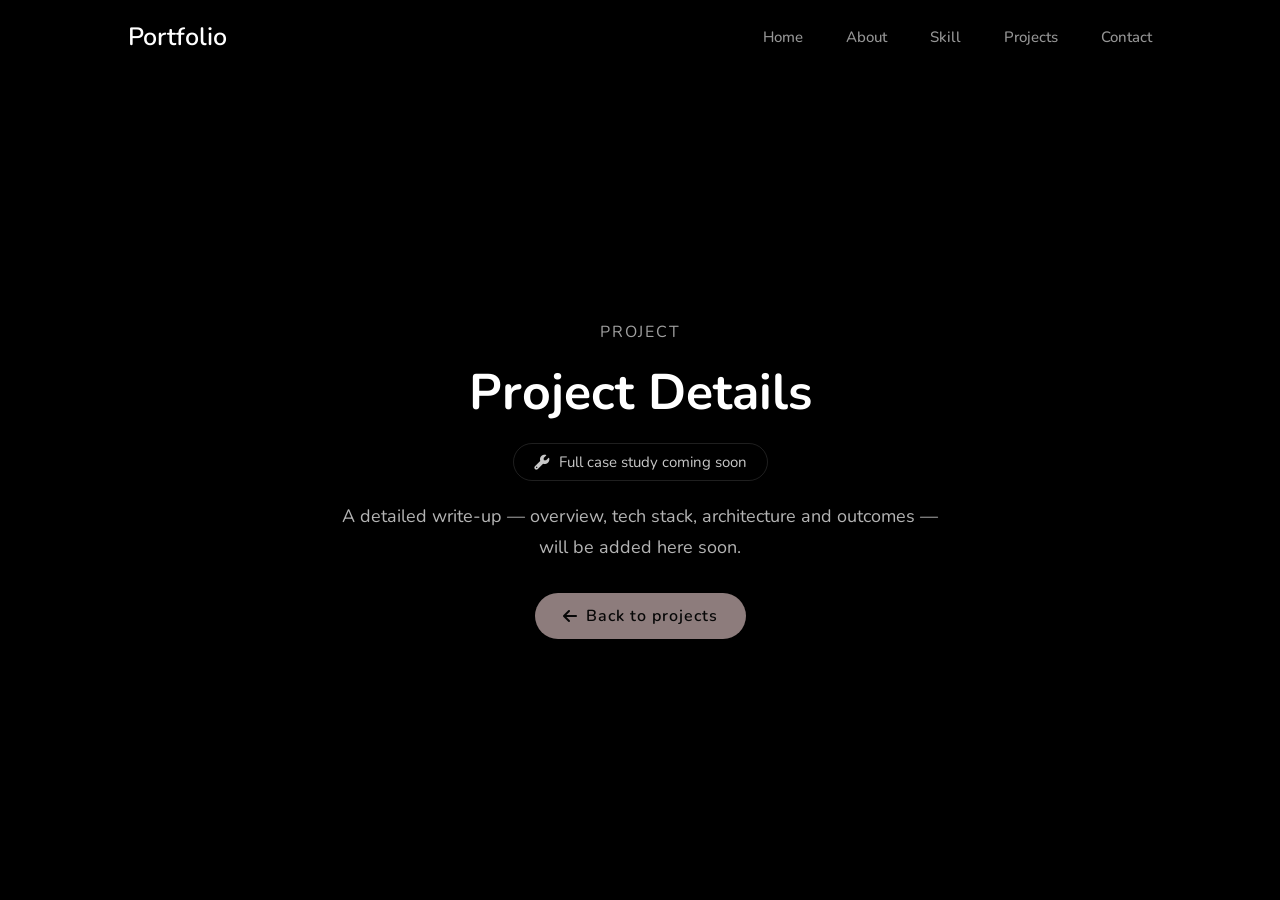
<file: project-details.html>
<!DOCTYPE html>
<html lang="en">
<head>
    <meta charset="UTF-8">
    <meta name="viewport" content="width=device-width, initial-scale=1.0">
    <title>Project Details | Portfolio</title>
    <link rel="stylesheet" href="style.css?v=12">
    <link rel="stylesheet" href="mediaquerries.css?v=12">
    <link rel="stylesheet" href="https://cdnjs.cloudflare.com/ajax/libs/font-awesome/6.5.2/css/all.min.css" crossorigin="anonymous" referrerpolicy="no-referrer" />
    <style>
        .pd-wrapper{
            min-height: 100vh;
            display: flex;
            flex-direction: column;
            align-items: center;
            justify-content: center;
            text-align: center;
            padding: 12rem 9% 6rem;
            gap: 2rem;
        }
        .pd-tag{
            font-size: 1.6rem;
            letter-spacing: 2px;
            text-transform: uppercase;
            color: rgb(160, 160, 160);
        }
        .pd-wrapper h1{
            font-size: 5rem;
            line-height: 1.2;
        }
        .pd-wrapper h1 span{ color: beige; }
        .pd-wrapper p{
            font-size: 1.8rem;
            color: rgb(180, 180, 180);
            max-width: 60rem;
            line-height: 1.7;
        }
        .pd-badge{
            display: inline-flex;
            align-items: center;
            gap: 1rem;
            font-size: 1.5rem;
            color: rgb(200, 200, 200);
            border: 1px solid rgba(255,255,255,0.12);
            border-radius: 40px;
            padding: 0.8rem 2rem;
        }
        .pd-back{
            margin-top: 1rem;
            display: inline-flex;
            align-items: center;
            gap: 0.8rem;
        }
        /* keep nav as inline links on this standalone page (no hamburger/JS here) */
        @media (max-width: 992px){
            .navbar{
                position: static;
                display: flex;
                flex-direction: row;
                flex-wrap: wrap;
                justify-content: flex-end;
                width: auto;
                padding: 0;
                background: transparent;
                border: none;
                box-shadow: none;
            }
            .navbar a{ margin: 0 0 0 1.5rem; font-size: 1.4rem; }
        }
    </style>
</head>
<body>
    <header class="header">
        <a href="index.html#home" class="logo">Portfolio</a>
        <nav class="navbar">
            <a href="index.html#home">Home</a>
            <a href="index.html#about">About</a>
            <a href="index.html#skills">Skill</a>
            <a href="index.html#project">Projects</a>
            <a href="index.html#contact">Contact</a>
        </nav>
    </header>

    <main class="pd-wrapper">
        <span class="pd-tag" id="pd-tag">Project</span>
        <h1 id="pd-title">Project Details</h1>
        <span class="pd-badge"><i class="fa-solid fa-wrench"></i> Full case study coming soon</span>
        <p id="pd-desc">A detailed write-up — overview, tech stack, architecture and outcomes —
            will be added here soon.</p>
        <a href="index.html#project" class="btn pd-back"><i class="fa-solid fa-arrow-left"></i> Back to projects</a>
    </main>

    <script>
        (function () {
            var projects = {
                "1": {
                    tag: "Generative AI",
                    title: "AI Technical Assistant",
                    desc: "A Retrieval-Augmented Generation (RAG) assistant for a commodity-trading platform, built on Azure OpenAI and Azure AI Search. It grounds GPT-4o responses in enterprise documentation, release notes and troubleshooting guides to give support teams accurate, context-aware answers."
                },
                "2": {
                    tag: "Data Engineering",
                    title: "Cloud Data Migration",
                    desc: "Migration of 20+ data workflows from an on-prem Oracle EDW to Azure, rebuilt as modular Databricks + PySpark + Delta Lake pipelines on ADLS Gen2 using a Medallion architecture — enabling faster, cleaner and more traceable analytics."
                },
                "3": {
                    tag: "Data Analytics",
                    title: "Inside Airbnb Analytics",
                    desc: "Analytical dashboards and KPI reporting on Airbnb listings across multiple markets for a non-profit, using exploratory data analysis and benchmarking to surface pricing opportunities and performance trends."
                }
            };
            var params = new URLSearchParams(window.location.search);
            var id = params.get('id');
            var p = projects[id];
            if (p) {
                document.getElementById('pd-tag').textContent = p.tag;
                document.getElementById('pd-title').textContent = p.title;
                document.getElementById('pd-desc').textContent = p.desc;
                document.title = p.title + ' | Bhavik Gaur';
            }
        })();
    </script>
</body>
</html>
</file>
<file: style.css>
@import url('https://fonts.googleapis.com/css2?family=Nunito:ital,wght@0,200..1000;1,200..1000&display=swap');

*
{
    margin: 0;
    padding: 0;
    box-sizing: border-box;
    text-decoration: none;
    border: none;
    outline: none;
   
    font-family: 'nunito' , sans-serif;
}

:root{

    --bg-color: rgb(0, 0, 0);
    --snd-bf-color: rgb(206, 206, 212);
    --text-color: rgb(255, 255, 255);
    --main-color: rgb(190, 190, 190);

}
html{
    font-size: 62.5%;
    overflow-x: hidden;
    scroll-behavior: smooth;
    scroll-padding-top: 7rem;
}
body
{
    
    color: var(--text-color);
    background: var(--bg-color);
}

section{
    min-height: 100vh;
    padding: 10rem 9% 5rem;
}

.header
{
    position: fixed;
    top: 0;
    left: 0;
    width: 100%;
    padding: 20px 10%;
    background: var(--bg-color);
    display: flex;
    justify-content: space-between;
    align-items: center;
    z-index: 100;

}
.logo{
    position: relative;
    font-size: 2.5rem;
    color: var(--text-color);
    cursor: default;
    text-decoration: none;
    font-weight: 600;
    opacity: 0;
    animation: slideRight 1s ease forwards;
}

.navbar a{
    display: inline-block;
    position: relative;
    font-size: 1.5rem;
    color: rgb(150, 150, 150);
    text-decoration: none;
    font-weight: 500;
    margin-left: 4rem;
    transition: .3s;
    opacity: 0;
    animation: slideTop .5s ease forwards;
    animation-delay: calc(.2s * var(--i));
}

.navbar a:hover,
.navbar a.active {
    color: var(--text-color);
}

.navbar a.active::after {
    content: "";
    position: absolute;
    left: 0;
    bottom: -6px;
    width: 100%;
    height: 2px;
    background: var(--text-color);
}
#menu-icon{
    font-size: 3.6rem;
    color: var(--text-color);
    display: none;
}

.home{
    min-height: 100vh;
    padding-top: 12rem;
    justify-content: space-around;
    display: flex;
    align-items: center;
   
}
.home-content h3{
    font-size: 3.2rem;
    font-weight: 700;
    opacity: 0;
    animation: slideBottom 1s ease forwards;
    animation-delay: .5s;

}
.home-contenth3 span{
    color: red;
}

.home-content h3:nth-of-type(2){
    margin-bottom: 2rem;
}

.home-content h2{
    font-size: 5.6rem;
    font-weight: 700;
    line-height: 1.3;
    opacity: 0;
    animation: slideRight 1s ease forwards;
    animation-delay: .5s;
}
.home-img img{
  width: 30vw;
  animation: floatImage 4s ease-in-out infinite;
}

@keyframes floatImage{
    0%{
        transform: translateY(0);
    }
    50%{
        transform: translateY(-2.4rem);
    }

    100%{
        transform: translateY(0);
    }
}

.home-content p{
    font-size: 1.6rem;
    opacity: 0;
    animation: slideLeft 1s ease forwards;
    animation-delay: .5s;
}

.current-role{
    display: inline-flex;
    align-items: center;
    gap: 0.8rem;
    margin-top: 1.5rem;
    font-size: 1.4rem;
    color: rgb(200, 200, 200);
    border: 1px solid rgba(255, 255, 255, 0.15);
    border-radius: 40px;
    padding: 0.7rem 1.6rem;
    width: fit-content;
    opacity: 0;
    animation: slideLeft 1s ease forwards;
    animation-delay: .7s;
}
.current-role i{ color: rgb(255, 255, 255); }
.current-role strong{ color: rgb(255, 255, 255); font-weight: 600; }

.home-sci a{
    display: inline-flex;
    justify-content: center;
    align-items: center;
    width: 4rem;
    height: 4rem;
    background: transparent;
    border: .2rem solid white;
    border-radius: 50%;
    font-size: 2rem;
    color: white;
    margin: 3rem 1.5rem 3rem 0;
    transition: .5s ease;
    opacity: 0;
    animation: slideLeft 1s ease forwards;
    animation-delay: calc(.2s * var(--i));

}

.home-sci a:hover{
background: rgb(141, 124, 124);
    color: rgb(80, 61, 61);
    box-shadow: 0 0 20px rgb(128, 112, 112);
   
}

.btn{

    display: inline-block;
    padding: 12px 28px;
    background: rgb(141, 124, 124);
    border-radius: 40px;
    font-size: 16px;
    color: rgb(7, 7, 7);
    letter-spacing: 1px;
    text-decoration: none;
    font-weight: 600;
    opacity: 0;
    animation: slideTop 1s ease forwards;
    animation-delay: .5s;
}

.btn:hover{
    background: rgb(141, 124, 124);
        color: rgb(80, 61, 61);
        box-shadow: 0 0 20px rgb(128, 112, 112);

    }

.about{
display: flex;
flex-direction: row;
gap: 8rem;
align-items: flex-start;
justify-content: center;
background: var(--bg-color);



}
.about-img img{
max-width: 430px;
width: 35vw;
height: auto;
object-fit: contain;
border-radius: 12px;
}
.heading{
    text-align: center;
    font-size: 4.5rem;
}
.about-content h2{
    text-align: left ;
    line-height: 1;

}
.about-content h2 span{
     color: rgb(66, 66, 66);
}


.about-content h3{
    font-size: 2.6rem;
    font-weight: 600;
    color: rgb(0, 0, 0);
    line-height: 1.7;
    margin: 15px 0 10px;
}
.about-content p{
    color: rgb(255, 252, 252);
    font-size: 20px;
    line-height: 1.4;
    margin: 15px 0 30px;
}

/*
.skills{
    display: flex;
    flex-wrap: wrap;  
   }
   
   .container1{
    width: 600px;
    height: 500px;
    padding: 75px 90px;
    margin-left: 120px;
   }
   .heading1{
    text-align: center;
    text-decoration: underline;
    text-underline-offset: 10px;
    text-decoration-thickness: 5px;
    margin-bottom: 50px;
   }

   .bar{
    font-size: 23px;
   }
   .Technical-bars .bar{
    margin-top: 40px 0;
   }
   .Technical-bars .bar:first-child{
    margin-top: 0;
   }

   .Technical-bars .bar:last-child{
    margin-bottom: 0;
   }
   .Technical-bars .bar .info{
    margin-bottom: 5px;
   }
.Technical-bars .bar .info span{
    font-size: 17px;
    font-weight: 500;
    animation: showText 0.5s 1s linear forwards;
    opacity: 0;

}
.Technical-bars .bar .progress-line{
    position: relative;
    border-radius: 10px;
    width: 100%;
    height: 5px;
    background-color: blue;
    animation: animate 1s cubic-bezier(1,0,0,5,1) forwards;
    transform: scaleX(0);
    transform-origin: left;
}
@keyframes animate{
    100%{
        transform: scaleX(1);
    }
}


.Technical-bars .bar .progress-line span{
    height: 100%;
    background-color: black;
    position: absolute;
    border-radius: 10px;
    animation: animate 1s 1s cubic-bezier(1,0,0.5,1) forwards;
    transform: scaleX(0);
    transform-origin: left;
}

.progress-line.html span{
    width: 90%;
}

.progress-line.css span{
    width: 90%;
}

.progress-line span::after{
    position: absolute;
    padding: 1px 8px;
    background-color: blue;
    color: aqua;
    font-size: 12px;
    border-radius: 3px;
    top: -20px;
    right: -20px;
    animation: showText 0.5s 1.5s linear forwards;
    opacity: 0;
}

.progress-line.html span::after{
    content: "60%";
}

.radial-bars{
    width: 50%;
    display: flex;
    flex-wrap: wrap;
    justify-content: space-evenly;
    align-items: flex-start;
}
.radial-bars .radial-bars{
    width: 50%;
    height: 170px;
    margin-bottom: 10px;
    position: relative;
}
.radial-bars .radial-bars svg{
    position: absolute;
    top: 50%;
    left: 50%;
    transform: translate(-50%, -50%) rotate(-90deg);
    width: 120px;
    height: 160px;
}

.radial-bars.radial-bars .progress-bar{
 stroke-width: 10;
 stop-color: beige;
 fill: transparent;
 stroke-dasharray: 502;
 stroke-dashoffset: 502;
 stroke-linecap: round;
 animation: animate-bar 1s linear forwards;

}
*/
.about-more{
    max-height: 0;
    overflow: hidden;
    transition: max-height 0.5s ease;
}
.about-more.open{
    max-height: 60rem;
}
.about-more p{
    margin-top: 1.5rem;
}
#read-more-btn{
    cursor: pointer;
    margin-top: 2.5rem;
}

/* SKILLS SECTION */
#skills{
    display: flex;
    flex-direction: column;
    justify-content: flex-start;
}
.skills-wrapper{
    width: 100%;
    text-align: center;
}
.skills-subtitle{
    color: rgb(180, 180, 180);
    font-size: 1.6rem;
    margin-top: 1rem;
}
.skills-container{
    display: grid;
    grid-template-columns: repeat(auto-fit, minmax(260px, 1fr));
    gap: 2.5rem;
    margin-top: 4rem;
    text-align: left;
}
.skill-card{
    background: rgb(18, 18, 18);
    border: 1px solid rgba(255, 255, 255, 0.08);
    border-radius: 1.2rem;
    padding: 3rem 2.5rem;
    transition: transform 0.3s, box-shadow 0.3s, border-color 0.3s;
}
.skill-card:hover{
    transform: translateY(-8px);
    box-shadow: 0 1rem 2.5rem rgba(0, 0, 0, 0.5);
    border-color: rgba(255, 255, 255, 0.25);
}
.skill-card i{
    font-size: 4rem;
    color: beige;
    margin-bottom: 1.5rem;
}
.skill-card h3{
    font-size: 2.1rem;
    color: var(--text-color);
    margin-bottom: 1rem;
}
.skill-card p{
    font-size: 1.4rem;
    line-height: 1.7;
    color: rgb(175, 175, 175);
}

#project{
    display: flex;
    flex-direction: column;
    justify-content: flex-start;
}
.project{
    width: 100%;
}
.main-text{
    padding-top: 0;
    margin-top: 0;
    width: 100%;
}
.main-text h2{
    font-size: 60px;
    line-height: 1;
    text-align: center;
    margin-bottom: 5rem;
}

.main-text h2 span
{
    color: beige;

}
.portfolio-content{
    display: grid;
    grid-template-columns: repeat(auto-fit, minmax(300px, 1fr));
    gap: 2rem;
}

.row{
    display: block;
    position: relative;
    overflow: hidden;
    border-radius: 10px;
    cursor: pointer;
    
}
.row img{
    width: 100%;
    aspect-ratio: 1 / 1;
    object-fit: cover;
    border-radius: 10px;
    display: block;
    transition: transform 0.5s;
}
.layer{
    width: 100%;
    height: 0;
    background: linear-gradient(to top, rgba(10, 8, 8, 0.96) 0%, rgba(20, 18, 18, 0.92) 45%, rgba(30, 26, 26, 0.7) 100%);
    position: absolute;
    border-radius: 10px;
    left: 0;
    bottom: 0;
    overflow: hidden;
    display: flex;
    flex-direction: column;
    align-items: center;
    justify-content: center;
    text-align: center;
    padding: 0 40px;
    transition: height 0.5s;
}
.layer h5{
    color: #f5f2ec;
    font-size: 1.8rem;
    font-weight: 700;
    margin-bottom: 15px;
}
.layer p{
    color: rgb(210, 210, 210);
    font-size: 1.3rem;
    line-height: 1.8;
}
.layer i{
    color: rgb(20, 18, 18);
    margin-top: 24px;
    font-size: 20px;
    background: rgb(201, 189, 184);
    width: 60px;
    height: 60px;
    display: flex;
    align-items: center;
    justify-content: center;
    border-radius: 50%;
    transition: transform 0.3s ease, background 0.3s ease;
}
.row:hover .layer i:hover{
    background: #f5f2ec;
    transform: scale(1.08);
}

.row:hover img{
    transform: scale(1.1);
    
}
.row:hover .layer{
    height: 100%;
    width: 100%;
    transform: scale(1.1);
   
}
    @keyframes slideRight {

        0%{
            transform: translateX(-100px);
            opacity: 0;
        }
        100%{
            transform: translateX(0px);
            opacity: 1;
        }
    }
    @keyframes slideLeft {

        0%{
            transform: translateX(100px);
            opacity: 0;
        }
        100%{
            transform: translateX(0px);
            opacity: 1;
        }
    }
    @keyframes slideTop {

        0%{
            transform: translateY(100px);
            opacity: 0;
        }
        100%{
            transform: translateX(0px);
            opacity: 1;
        }
    }

    @keyframes slideBottom {

        0%{
            transform: translateY(-100px);
            opacity: 0;
        }
        100%{
            transform: translateX(0px);
            opacity: 1;
        }
    }

  .last-text p{
    width: 100%;
    text-align: center;
    padding: 2.5rem 0;
    background: var(--bg-color);
    color: rgb(170, 170, 170);
    font-size: 1.5rem;
    border-top: 1px solid rgba(255,255,255,0.08);
    margin-top: 3rem;
  }

  .top{
    position: fixed;
    bottom: 2.1rem;
    left: 2.1rem;

  }
.top i:hover{
    background: rgb(141, 124, 124);
        
        box-shadow: 0 0 20px rgb(128, 112, 112);
}
  .top i{
    color: black;
    background: gray;
    font-size: 20px;
    padding: 10px;
    border-radius: 0.5rem;
  }

  /*-------------------------------------*/

  .contact{
    display: grid;
    grid-template-columns: repeat(2,1fr);
    align-items: start;
    align-content: start;
    gap: 3rem;

  }
  .contact-left h2{
    font-size: 70px;
    line-height: 1;
    text-align: left;
    margin-bottom: 2rem;

  }

  .contact-left h2 span{
    color: rgb(231, 229, 229);
  }
  .contact-left h4{
    margin: 15px 0;
    color: rgb(185, 185, 185);
    font-size: 20px;
    font-weight: 600;

  }
  .contact-left p{
    color: rgb(255, 255, 255);
    font-size: 20px;
    line-height: 30px;
    margin-bottom: 2rem;
  }

  .contact-list{
    margin-bottom: 3rem;
  }
.contact-list li{
    margin-bottom: 12px;
    display: flex;
    align-items: center;
    gap: 10px;
}

 .contact-list i{
    display: inline-flex;
    justify-content: center;
    width: 22px;
    color: rgb(253, 253, 253);
    font-size: 20px;
    font-weight: 600;
    transition: all .4s ease;
 }
 .contact-list li span{
    color: rgb(253, 253, 253);
    font-size: 16px;
 }

 .contact-list li i:hover{
    transform: scale(1.01) translateY(-5px);
    color: gray;
 }
 

  .social-icons{
    margin-top: 2.5rem;
    display: flex;
    align-items: center;
    gap: 1.8rem;
  }
  .contact-left .btn{
    margin-top: 2.5rem;
  }

  .social-icons a{
    text-decoration: none;
    font-size: 28px;
    color: white;
    display: inline-flex;
    transition: transform 0.5s;
  }
  .social-icons a:hover{
    color: gray;
    transform: translateY(-5px);
  }

  .btn1 .btn2{
    display: inline-block;
    background: gray;
   
  }
  .btn1{
    margin-top: 30px;
    display: inline-block;
    padding: 12px 28px;
    background: rgb(141, 124, 124);
    border-radius: 40px;
    font-size: 16px;
    color: rgb(7, 7, 7);
    letter-spacing: 1px;
    text-decoration: none;
    font-weight: 600;
   
  }
  .contact-right form{
    position: relative;
    margin-top: 0;

  }

  .contact-right form input,
  .contact-right form textarea{

    border: none;
    outline: none;
    width: 100%;
    padding: 18px;
    background: rgb(255, 253, 253);
    color: rgb(15, 15, 15);
    font-size: 1rem;
    font-weight: 600;
    margin-bottom: 0.5rem;
    border-radius: 0.5rem;
  }

  .contact-right textarea{
    resize: none;
    height: 220px;
  }
</file>
<file: mediaquerries.css>
/*---------------Responsive styles---------------*/

/* Large laptops / small desktops */
@media (max-width: 1200px) {
    html { font-size: 55%; }
    .home-img img { width: 34vw; }
    .about-img img { width: 38vw; }
}

/* Tablets & below: stacked layout + hamburger menu */
@media (max-width: 992px) {
    #menu-icon {
        display: block;
        cursor: pointer;
    }

    .navbar {
        position: absolute;
        top: 100%;
        left: 0;
        width: 100%;
        padding: 1rem 4%;
        background: var(--bg-color);
        border-top: .1rem solid rgba(255, 255, 255, .15);
        box-shadow: 0 .5rem 1rem rgba(0, 0, 0, .3);
        display: none;
        flex-direction: column;
    }
    .navbar.open { display: flex; }

    .navbar a {
        display: block;
        font-size: 2rem;
        margin: 1.5rem 0;
        margin-left: 0;
        opacity: 1;          /* override entry animation */
        animation: none;
    }
    .navbar a.active::after { display: none; }

    .header { padding: 2rem 4%; }
    section { padding: 11rem 5% 5rem; }

    /* Home: image on top, text below, centered */
    .home {
        flex-direction: column-reverse;
        text-align: center;
        gap: 3rem;
        padding-top: 12rem;
    }
    .home-content h2 { font-size: 5rem; }
    .home-content h3 { font-size: 2.8rem; }
    .home-sci { justify-content: center; display: flex; }
    .home-img img { width: 55vw; max-width: 340px; }

    /* About: stacked, image on top */
    .about {
        flex-direction: column;
        gap: 3rem;
        text-align: center;
        align-items: center;
        padding-top: 12rem;
    }
    .about-content { max-width: 600px; }
    .about-img img { width: 55vw; max-width: 340px; }

    /* Skills */
    .skills-container { gap: 2rem; }

    /* Projects */
    .main-text h2 { font-size: 4.5rem; margin-bottom: 4rem; }

    /* Contact: single column */
    .contact {
        grid-template-columns: 1fr;
        padding-left: 0;
        gap: 3rem;
    }
    .contact-left h2 { font-size: 5rem; margin-bottom: 2rem; }
    .contact-right form { margin-top: 0; }
    .contact-right form input,
    .contact-right form textarea { width: 100%; }
}

/* Phones */
@media (max-width: 450px) {
    html { font-size: 50%; }
    .header { padding: 2rem 4%; }
    .home-content h2 { font-size: 3.6rem; }
    .home-img img { width: 75vw; }
    .about-img img { width: 75vw; }
    .main-text h2 { font-size: 3.2rem; }
    .contact-left h2 { font-size: 3.6rem; }

    /* CV email-gate modal fits small screens */
    .pf-modal { padding: 1.5rem; }
}
</file>
